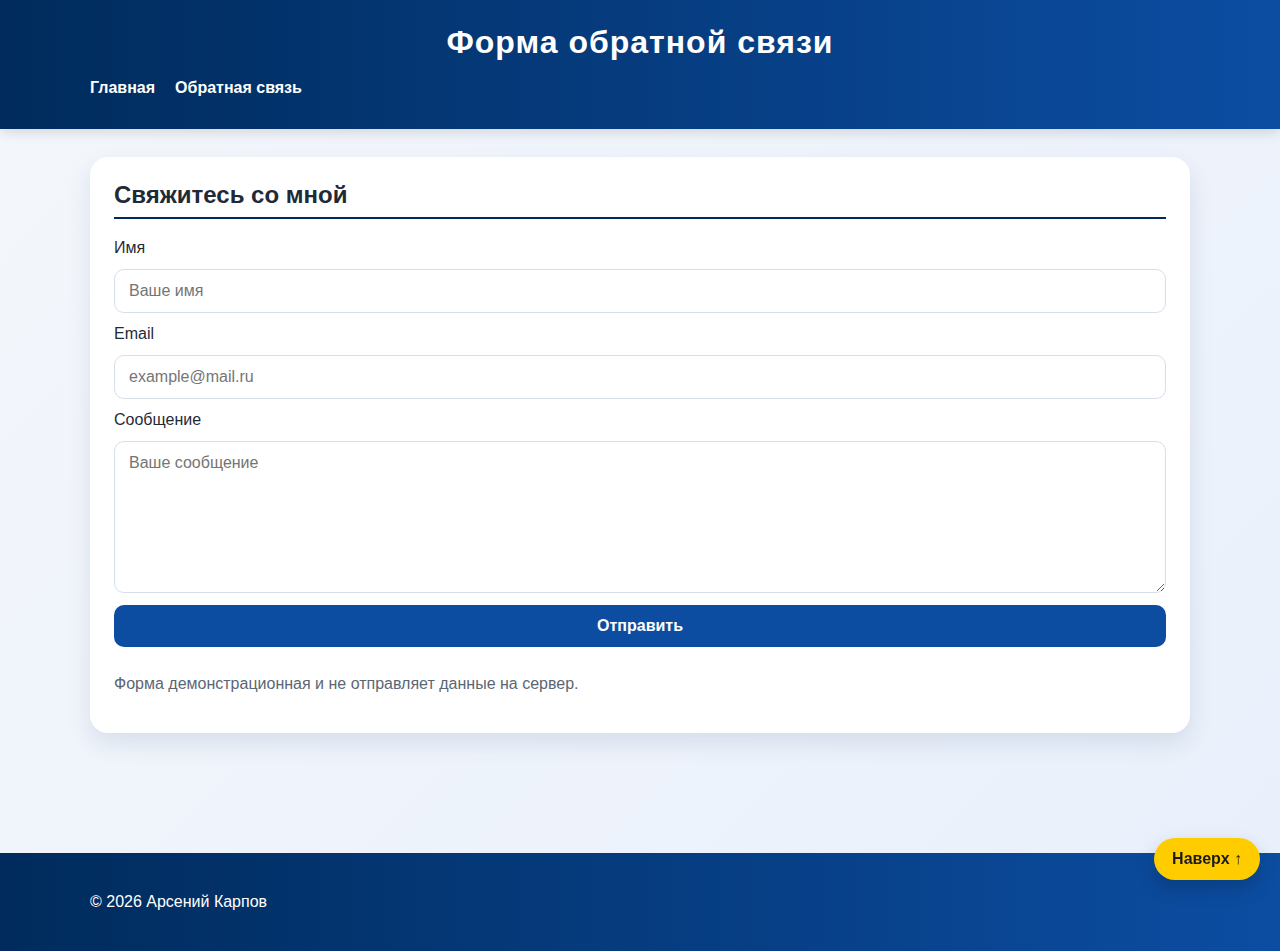
<file: feedback.html>
<!DOCTYPE html>
<html lang="ru">
<head>
  <meta charset="UTF-8">
  <meta name="viewport" content="width=device-width, initial-scale=1.0">
  <title>Обратная связь</title>
  <link rel="stylesheet" href="style.css">
</head>
<body>
  <header>
    <div class="container">
      <h1 id="main-title">Форма обратной связи</h1>
      <nav>
        <ul>
          <li><a href="index.html">Главная</a></li>
          <li><a href="feedback.html">Обратная связь</a></li>
        </ul>
      </nav>
    </div>
  </header>

  <main class="container">
    <section class="section-card">
      <h2>Свяжитесь со мной</h2>
      <form class="feedback-form">
        <label for="name">Имя</label>
        <input id="name" type="text" placeholder="Ваше имя">

        <label for="email">Email</label>
        <input id="email" type="email" placeholder="example@mail.ru">

        <label for="message">Сообщение</label>
        <textarea id="message" rows="7" placeholder="Ваше сообщение"></textarea>

        <button type="submit">Отправить</button>
        <p class="form-note">Форма демонстрационная и не отправляет данные на сервер.</p>
      </form>
    </section>
  </main>

  <footer>
    <div class="container footer-content">
      <p>© 2026 Арсений Карпов</p>
      <a class="fixed-button" href="#main-title">Наверх ↑</a>
    </div>
  </footer>

  <script src="script.js"></script>
</body>
</html>
</file>
<file: style.css>
:root {
  --bg: #f4f7fb;
  --bg-soft: #e9f0fb;
  --text: #1f2a37;
  --accent: #0c4da2;
  --accent-dark: #002b5c;
  --accent-light: #dce9ff;
  --white: #ffffff;
  --shadow: 0 10px 25px rgba(0, 43, 92, 0.1);
  --border: #d6deeb;
  --success: #2e8b57;
}

* {
  box-sizing: border-box;
}

html {
  scroll-behavior: smooth;
}

body {
  margin: 0;
  font-family: "Segoe UI", Arial, sans-serif;
  background: linear-gradient(135deg, var(--bg), var(--bg-soft));
  color: var(--text);
}

img {
  max-width: 100%;
  display: block;
}

.container {
  width: min(1100px, calc(100% - 32px));
  margin: 0 auto;
}

header,
footer {
  background: linear-gradient(90deg, var(--accent-dark), var(--accent));
  color: var(--white);
}

header {
  padding: 24px 0;
  box-shadow: 0 4px 12px rgba(0, 0, 0, 0.12);
}

main {
  padding: 28px 0 96px;
}

nav ul {
  display: flex;
  gap: 20px;
  list-style: none;
  padding: 0;
  margin: 18px 0 0;
}

nav a {
  color: var(--white);
  text-decoration: none;
  font-weight: 700;
}

nav a:hover,
nav a:focus {
  color: #ffdd57;
  text-decoration: underline;
}

#main-title {
  margin: 0;
  text-align: center;
  letter-spacing: 1px;
}

.section-card {
  background: var(--white);
  padding: 24px;
  margin-bottom: 24px;
  border-radius: 18px;
  box-shadow: var(--shadow);
}

.section-card h2 {
  margin-top: 0;
  padding-bottom: 8px;
  border-bottom: 2px solid var(--accent-dark);
}

.hero-card {
  display: grid;
  grid-template-columns: 1.4fr 1fr;
  gap: 24px;
  align-items: center;
}

.hero-logo {
  background: #f8fbff;
  border: 1px solid var(--border);
  border-radius: 16px;
  padding: 18px;
}

.hero-logo img {
  max-height: 120px;
  margin: 0 auto 12px;
}

.highlight {
  color: #b42318;
  font-weight: 700;
}

.skills-grid,
.contacts-grid {
  display: grid;
  grid-template-columns: repeat(2, minmax(0, 1fr));
  gap: 24px;
}

ul,
ol {
  padding-left: 22px;
}

ul li,
ol li {
  margin-bottom: 8px;
}

.experience-item + .experience-item {
  margin-top: 16px;
}

input[type="text"],
input[type="email"],
textarea {
  width: 100%;
  padding: 12px 14px;
  border-radius: 10px;
  border: 1px solid var(--border);
  font: inherit;
}

textarea {
  resize: vertical;
}

button {
  border: none;
  border-radius: 10px;
  padding: 12px 18px;
  font: inherit;
  font-weight: 700;
  cursor: pointer;
  background: var(--accent);
  color: var(--white);
  transition: transform 0.15s ease, opacity 0.15s ease;
}

button:hover,
button:focus {
  transform: translateY(-1px);
  opacity: 0.92;
}

.section-note,
.form-note,
.voice-status,
.chat-header p {
  color: #5b6675;
}

.map {
  width: 100%;
  height: 380px;
  border-radius: 16px;
  overflow: hidden;
  border: 1px solid var(--border);
}

.chat-widget {
  border: 1px solid var(--border);
  border-radius: 18px;
  overflow: hidden;
  background: #f8fbff;
}

.chat-header {
  display: flex;
  justify-content: space-between;
  align-items: center;
  padding: 16px 18px;
  background: var(--accent-light);
  border-bottom: 1px solid var(--border);
}

.chat-header strong {
  display: block;
}

.chat-header p {
  margin: 4px 0 0;
  font-size: 14px;
}

.status-dot {
  width: 12px;
  height: 12px;
  border-radius: 50%;
  background: var(--success);
  box-shadow: 0 0 0 4px rgba(46, 139, 87, 0.15);
}

.chat-messages {
  height: 340px;
  overflow-y: auto;
  padding: 18px;
  display: flex;
  flex-direction: column;
  gap: 12px;
}

.message {
  max-width: 78%;
  padding: 12px 14px;
  border-radius: 16px;
  line-height: 1.4;
  word-break: break-word;
}

.message.user {
  align-self: flex-end;
  background: var(--accent);
  color: var(--white);
  border-bottom-right-radius: 6px;
}

.message.bot {
  align-self: flex-start;
  background: var(--white);
  border: 1px solid var(--border);
  border-bottom-left-radius: 6px;
}

.message small {
  display: block;
  margin-top: 6px;
  opacity: 0.8;
}

.audio-message {
  width: 100%;
  margin-top: 8px;
}

.chat-form {
  display: grid;
  grid-template-columns: 1fr auto;
  gap: 10px;
  padding: 0 18px 18px;
}

.chat-actions {
  display: flex;
  gap: 12px;
  align-items: center;
  padding: 0 18px 18px;
  flex-wrap: wrap;
}

.feedback-form {
  display: grid;
  gap: 12px;
}

.footer-content {
  padding: 24px 0;
}

.fixed-button {
  position: fixed;
  right: 20px;
  bottom: 20px;
  background: #ffcc00;
  color: #1b1b1b;
  text-decoration: none;
  font-weight: 700;
  padding: 12px 18px;
  border-radius: 999px;
  box-shadow: 0 8px 20px rgba(0, 0, 0, 0.18);
}

.sr-only {
  position: absolute;
  width: 1px;
  height: 1px;
  padding: 0;
  margin: -1px;
  overflow: hidden;
  clip: rect(0, 0, 0, 0);
  white-space: nowrap;
  border: 0;
}

@media (max-width: 768px) {
  nav ul,
  .skills-grid,
  .contacts-grid,
  .hero-card,
  .chat-form {
    grid-template-columns: 1fr;
    flex-direction: column;
  }

  nav ul {
    align-items: center;
  }

  #main-title {
    font-size: 28px;
  }

  .chat-form {
    display: flex;
    flex-direction: column;
  }

  .message {
    max-width: 100%;
  }

  .map {
    height: 320px;
  }
}
</file>
